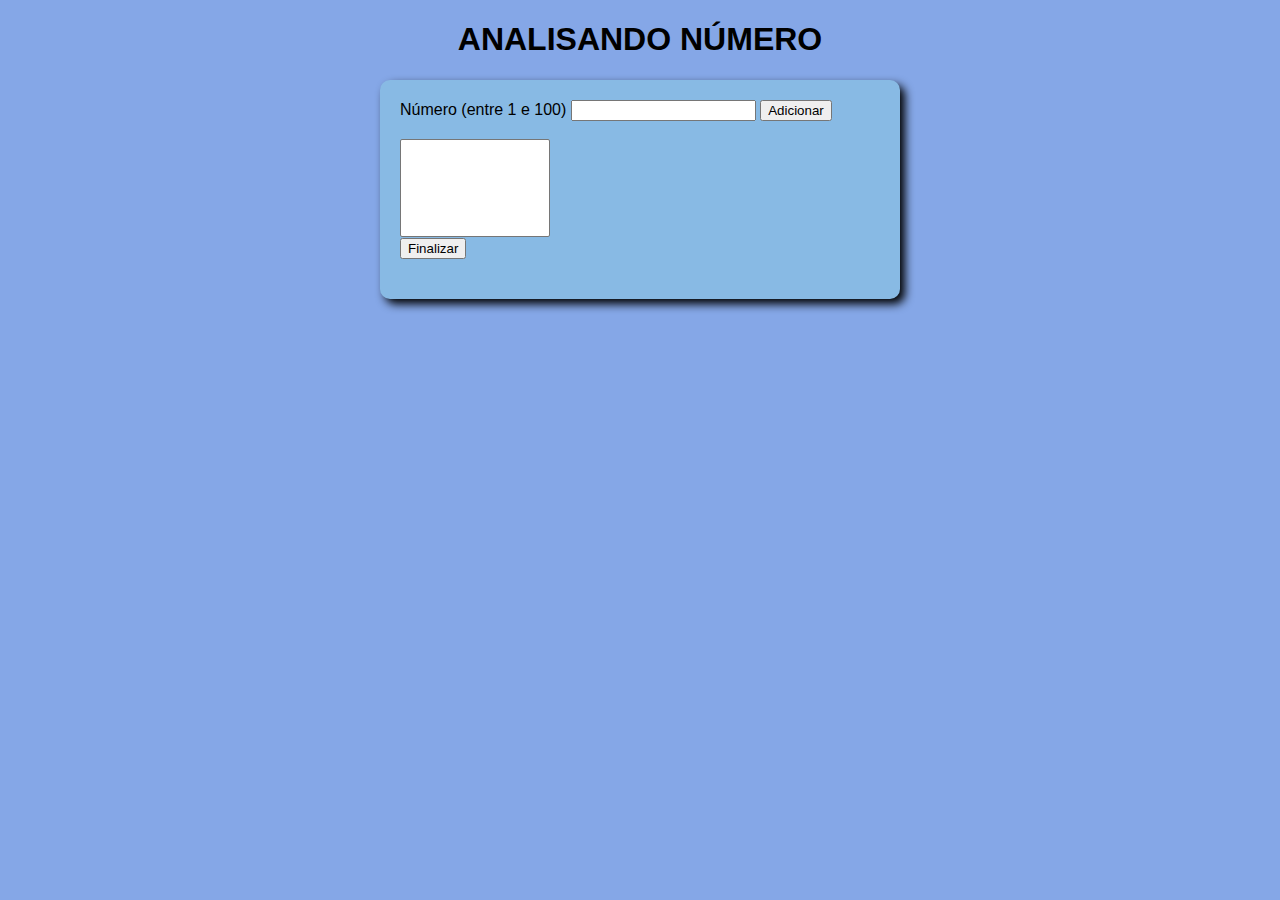
<file: ANALISANDO-NUMERO/index.html>
<!DOCTYPE html>
<html lang="en">
  <head>
    <meta charset="UTF-8" />
    <meta http-equiv="X-UA-Compatible" content="IE=edge" />
    <meta name="viewport" content="width=device-width, initial-scale=1.0" />
    <title>Document</title>
    <link rel="stylesheet" href="style.css" />
  </head>
  <body>
    <header>
      <h1>ANALISANDO NÚMERO</h1>
    </header>

    <section>
      <div>
        Número (entre 1 e 100)
        <input type="number" id="fnum" />
        <input type="button" value="Adicionar" onclick="adicionar()" />
        <br />
        <br />
        <select name="" id="flista" size="6"></select>
        <br />
        <input type="button" value="Finalizar" onclick="finalizar()" />
      </div>
      <div id="res"></div>
    </section>

    <footer></footer>

    <script src="exercitando.js"></script>
  </body>
</html>
</file>
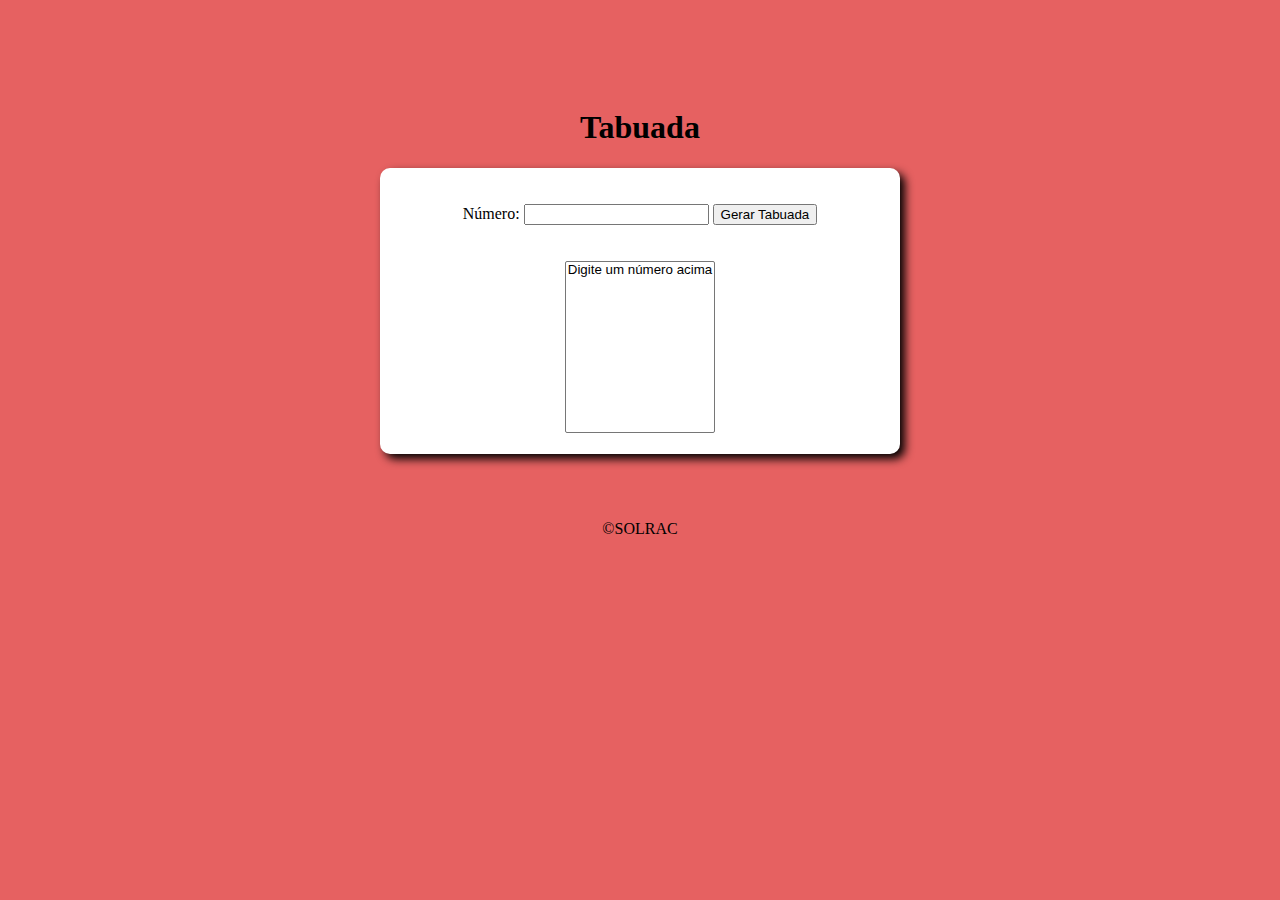
<file: CALCULADORAJS/index.html>
<!DOCTYPE html>
<html lang="en">
  <head>
    <meta charset="UTF-8" />
    <meta http-equiv="X-UA-Compatible" content="IE=edge" />
    <meta name="viewport" content="width=device-width, initial-scale=1.0" />
    <title>Tabuada</title>
    <link rel="stylesheet" href="style.css" />
  </head>
  <body>
    <header>
      <h1>Tabuada</h1>
      <section>
        <div>
          <p>
            Número: <input type="number" id="txtn" />
            <input type="button" value="Gerar Tabuada" onclick="tabuada()" />
          </p>
        </div>
        <div><select name="tabuada" id="seltab" size="10">
          <option>Digite um número acima</option>
        </select>
      </section>


    </header>  
      <footer>
        <p>&copy;SOLRAC</p>
      </footer>
   

    <script src="index.js"></script>
  </body>
</html>
</file>
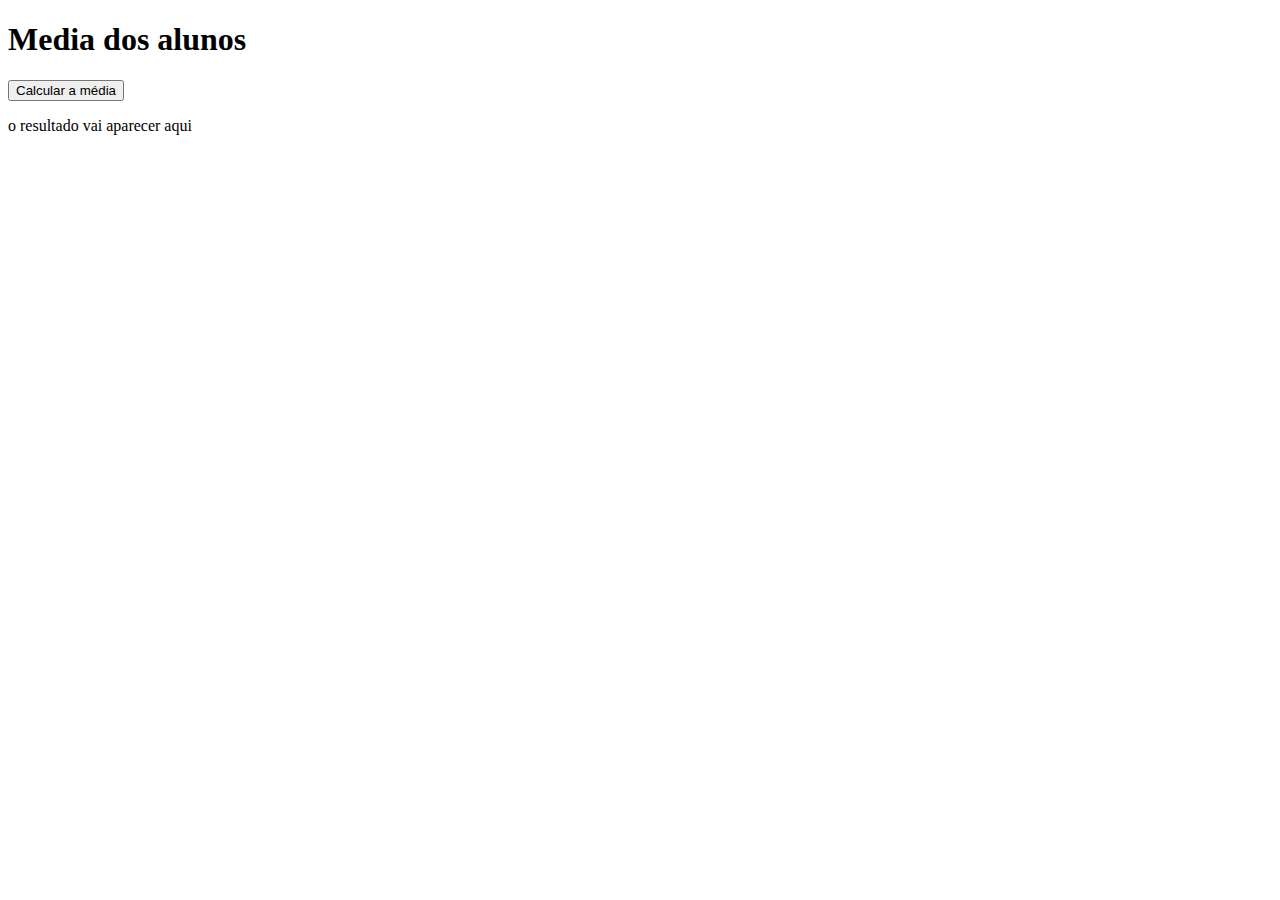
<file: CalculandoAMedia/index.html>
<!DOCTYPE html>
<html lang="en">
<head>
    <meta charset="UTF-8">
    <meta http-equiv="X-UA-Compatible" content="IE=edge">
    <meta name="viewport" content="width=device-width, initial-scale=1.0">
    <title>Document</title>
</head>
<body>

    <h1>Media dos alunos</h1>
    <button onclick="calcular()">Calcular a média</button>

    <section id="situaçao">
        <p>o resultado vai aparecer aqui</p>
    </section>

    <script src="index.js"></script>
    
</body>
</html>
</file>
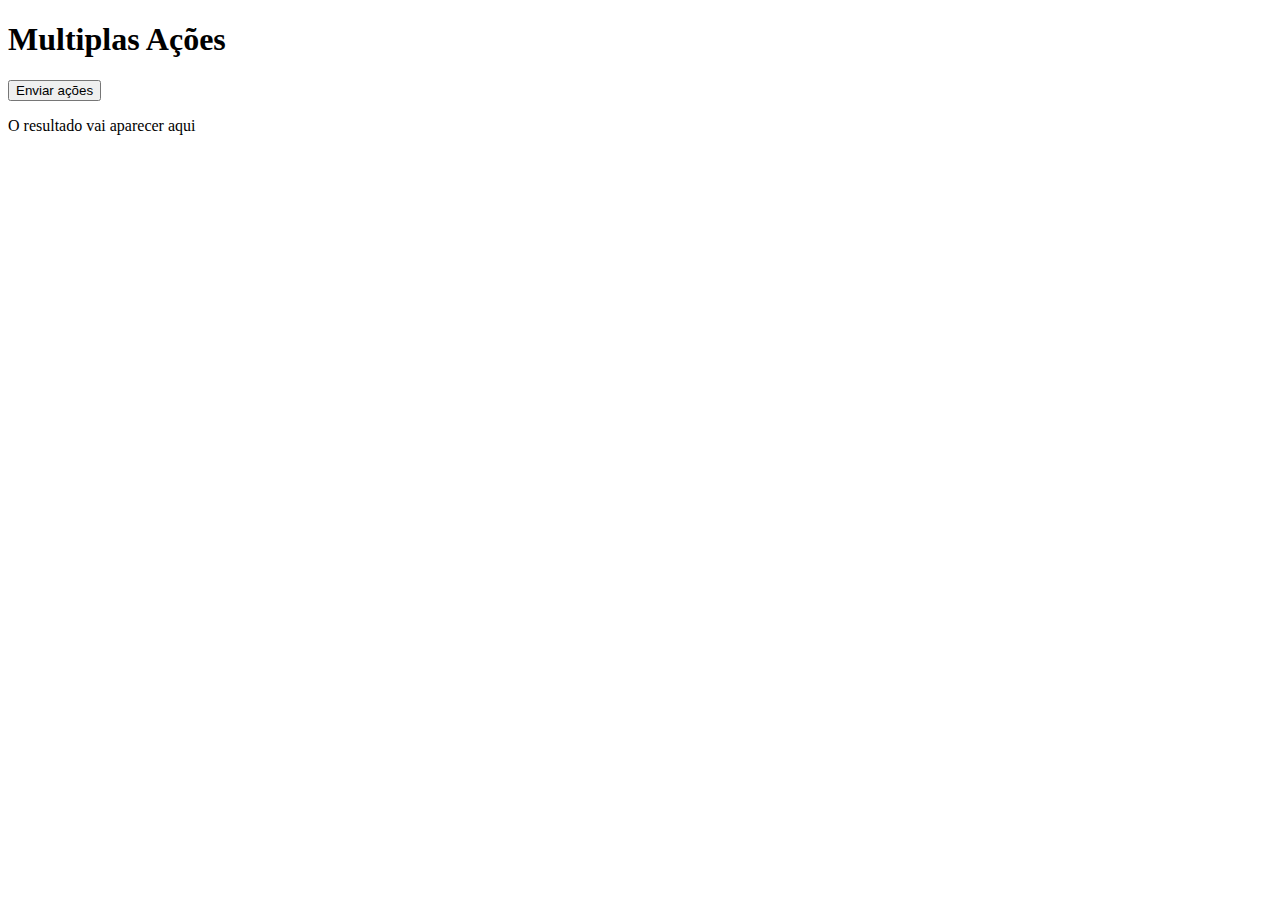
<file: MULTIPLAS-AÇÕES/index.html>
<!DOCTYPE html>
<html lang="en">
<head>
    <meta charset="UTF-8">
    <meta http-equiv="X-UA-Compatible" content="IE=edge">
    <meta name="viewport" content="width=device-width, initial-scale=1.0">
    <title>Multiplas ações</title>
</head>
<body>
    <h1>Multiplas Ações</h1>

    <button onclick="acoes()">Enviar ações</button>

    <section id="res">
        <p>O resultado vai aparecer aqui</p>
    </section>

        <script src="index.js"></script>    
</body>
</html>
</file>
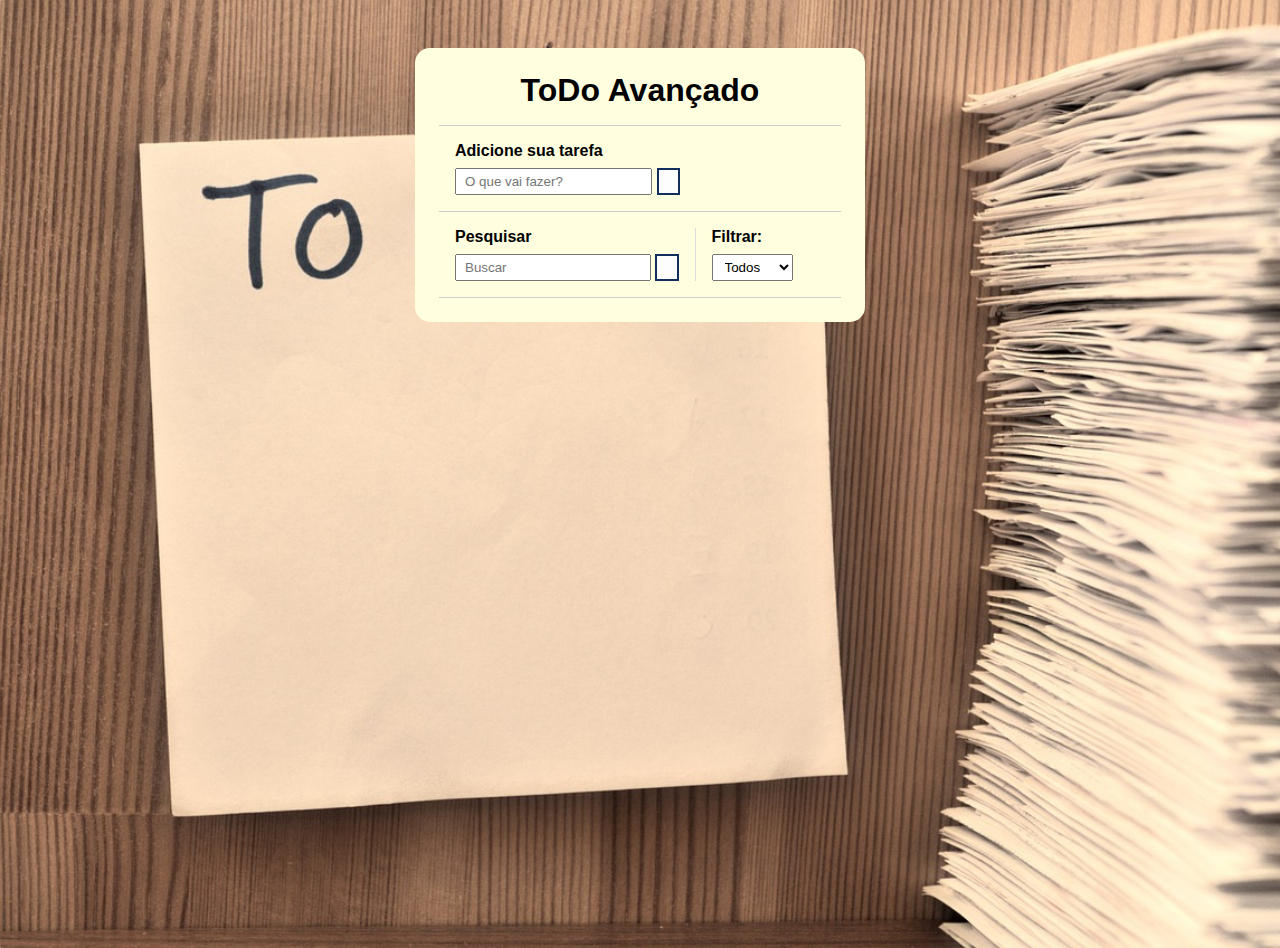
<file: TODOLIST-AVANÇADO/index.html>
<!DOCTYPE html>
<html lang="en">
<head>
  <meta charset="UTF-8">
  <meta http-equiv="X-UA-Compatible" content="IE=edge">
  <meta name="viewport" content="width=device-width, initial-scale=1.0">
  <title>ToDo Avançado</title>
  <link rel="stylesheet" href="style.css">
  <script src="index.js" defer></script>
  <link
  rel="stylesheet"
  href="https://cdnjs.cloudflare.com/ajax/libs/font-awesome/6.1.2/css/all.min.css"
  integrity="sha512-1sCRPdkRXhBV2PBLUdRb4tMg1w2YPf37qatUFeS7zlBy7jJI8Lf4VHwWfZZfpXtYSLy85pkm9GaYVYMfw5BC1A=="
  crossorigin="anonymous"
  referrerpolicy="no-referrer"
/>

</head>
<body>
  <div class="todo-container">
    <header>
      <h1>ToDo Avançado</h1>
    </header>

    <form id="todo-form">
      <p>Adicione sua tarefa</p>
      <div class="form-control">
        <input type="text" id="todo-input" placeholder="O que vai fazer?">
        <button type="submit">
          <i class="fa-thin fa-plus"></i>
        </button>
      </div>
    </form>

    <form id="edit-form" class="hide">
      <p>Edite sua tarefa:</p> 
      <div class="form-control">
        <input type="text" id="edit-input" placeholder="">
        <button type="submit">
          <i class="fa-solid fa-check-double"></i>
        </button>
      </div>
      <button id="cancel-edit-btn">Cancelar</button>
    </form>

    <div id="toolbar">
      <div id="search">
        <h4>Pesquisar</h4>
        <form>
          <input type="text" id="search-input" placeholder="Buscar">
          <button id="erase-button">
            <i class="fa-solid fa-delete-left"></i>
          </button>
        </form>
      </div>
      <div class="filter">
        <h4>Filtrar:</h4>
        <select id="filter-select">
          <option value="all">Todos</option>
          <option value="done">Feitos</option>
          <option value="todo">A fazer</option>
        </select>
      </div>
    </div>
    <div id="todo-list">
      <!--
      <div class="todo done" >
        <h3>Estou fazendo alguma coisa..</h3>
         <button class="finish-todo">
          <i class="fa-solid fa-check"></i>
         </button> 
         <button class="edit-todo">
          <i class="fa-solid fa-pen"></i>
         </button> 
         <button class="remove-todo">
          <i class="fa-solid fa-xmark"></i>
         </button> 
      </div>
      <div class="todo">
        <h3>Estudar JavaScript</h3>
         <button class="finish-todo">
          <i class="fa-solid fa-check"></i>
         </button> 
         <button class="edit-todo">
          <i class="fa-solid fa-pen"></i>
         </button> 
         <button class="remove-todo">
          <i class="fa-solid fa-xmark"></i>
         </button> 
      </div> -->
    </div>
  </div>
</body>
</html>
</file>
<file: ANALISANDO-NUMERO/style.css>
body {
  background: rgb(133, 167, 231);
  font-family: Arial, Helvetica, sans-serif;
}

header {
  text-align: center;
}

section {
  background: rgb(136, 186, 228);
  border-radius: 10px;
  width: 500px;
  padding: 10px;
  margin: auto;
  box-shadow: 5px 5px 10px;
}

select#flista {
  width: 150px;
}

div {
  padding: 10px;
}

footer {
  text-align: center;
  padding-top: 50px;
}
</file>
<file: CALCULADORAJS/style.css>
body {
  background: rgb(230, 97, 97);
}

header {
  text-align: center;
  padding-top: 80px;
}

section {
  background: white;
  width: 500px;
  text-align: center;
  padding: 10px;
  margin: auto;
  box-shadow: 5px 5px 10px;
  border-radius: 10px;
}

div {
  padding: 10px;
}

footer {
  text-align: center;
  padding-top: 50px;
}
</file>
<file: TODOLIST-AVANÇADO/style.css>
/* Geral */
*{
  padding: 0;
  margin: 0;
  box-sizing: border-box;
  font-family: Verdana, Geneva, Tahoma, sans-serif;
}

body {
  background-image: url("./img/02.jpg"); 
  background-repeat: no-repeat;
  height: 100vh;
  width: 100vw;
  /*background-position:*/
  background-size: cover;
}

button {
  background-color: #fdfdfd;
  color: #102f5e;
  border: 2px solid #102f5e;
  padding: 0.3rem 0.6rem;
  font-size: 1rem;
  cursor: pointer;
  display: flex;
  justify-content: center;
  align-items: center;
  transition: 0.4s;
}

button:hover {
  background-color: #102f5e;
}

button:hover > i {
  color: #fff;
}

button i {
  pointer-events: none;
  color: #102f5e;
  font-weight: bold;
}

input,
select {
  padding: 0.25rem 0.5rem;
}

.hide {
  display: none;
}

/* Todo Header */
.todo-container {
  max-width: 450px;
  margin: 3rem auto 0;
  background-color: 	#FFFFE0;
  padding: 1.5rem;
  border-radius: 15px;
}

.todo-container header {
  text-align: center;
  padding: 0 1rem 1rem;
  border-bottom: 1px solid #ccc;
}

/* Todo Form */
#todo-form,
#edit-form {
  padding: 1rem;
  border-bottom: 1px solid #ccc;
}

#todo-form p,
#edit-form p {
  margin-bottom: 0.5rem;
  font-weight: bold;
}

.form-control {
  display: flex;
}

.form-control input {
  margin-right: 0.3rem;
}

#cancel-edit-btn {
  margin-top: 1rem;
  color: #444;
}

/* Todo Toolbar */
#toolbar {
  padding: 1rem;
  border-bottom: 1px solid #ccc;
  display: flex;
}

#toolbar h4 {
  margin-bottom: 0.5rem;
}

#search {
  border-right: 1px solid #ddd;
  padding-right: 1rem;
  margin-right: 1rem;
  width: 65%;
  display: flex;
  flex-direction: column;
}

#search form {
  display: flex;
}

#search input {
  width: 100%;
  margin-right: 0.3rem;
}

#filter {
  width: 35%;
  display: flex;
  flex-direction: column;
}

#filter select {
  flex: 2;
}

/* Todo List */
.todo {
  display: flex;
  justify-content: space-around;
  align-items: center;
  padding: 1rem 1rem;
  border-bottom: 1px solid #ddd;
  transition: 0.3s;
}

.todo h3 {
  flex: 1;
  font-size: 0.9rem;
}

.todo button {
  margin-left: 0.4rem;
}

.done {
  background: #395169;
}

.done h3 {
  color: #fff;
  text-decoration: line-through;
  font-style: italic;
}
</file>
